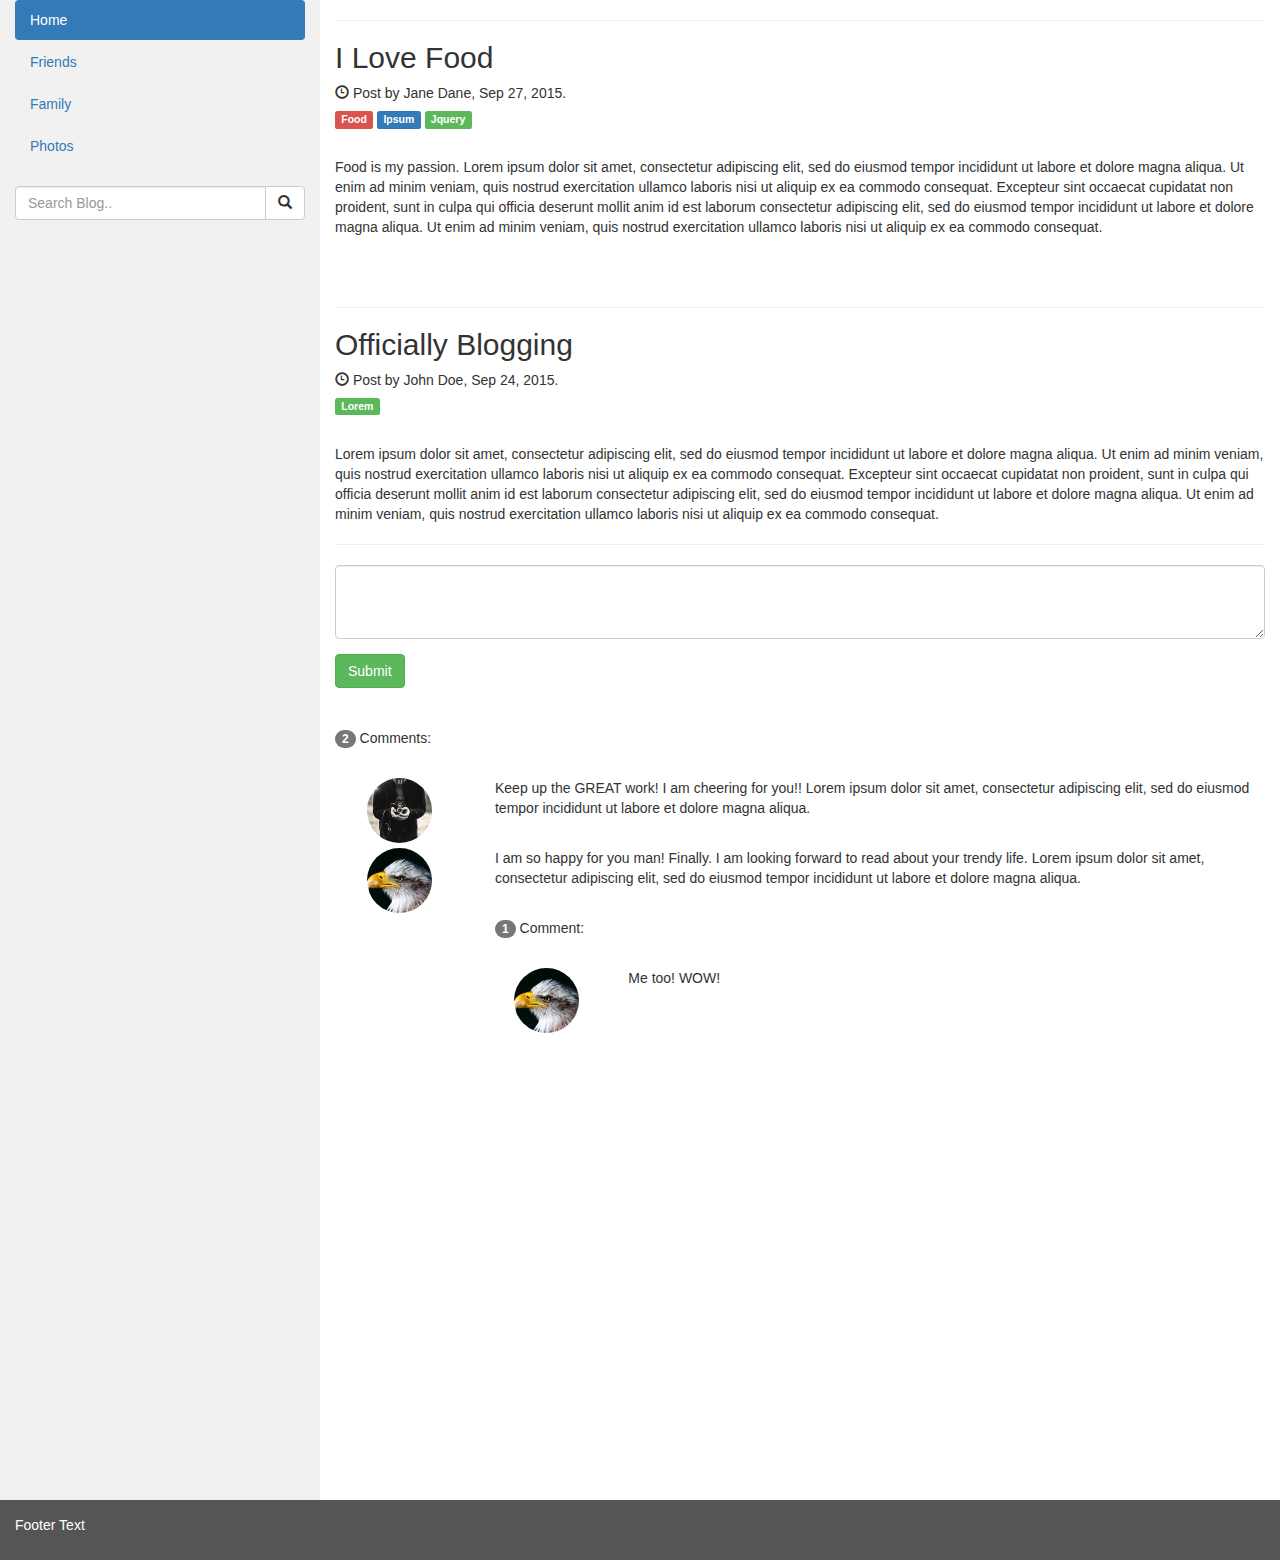
<file: exo-2/index.html>
<!DOCTYPE html>
<html lang="en">

<head>
    <title>Exercice 2</title>
    <meta charset="utf-8">
    <meta name="viewport" content="width=device-width, initial-scale=1">
    <link rel="stylesheet" href="https://maxcdn.bootstrapcdn.com/bootstrap/3.3.7/css/bootstrap.min.css">
    <link rel="stylesheet" href="index.css">
 
</head>

<body>
    <div class="container-fluid">
        <div class="row content">
            <div class="col-sm-3 sidenav">
                <h4 id="title">John's Blog</h4>
                <ul class="nav nav-pills nav-stacked">
                    <li class="active">
                        <a href="#section1">Home</a>
                    </li>
                    <li>
                        <a href="#section2">Friends</a>
                    </li>
                    <li>
                        <a href="#section3">Family</a>
                    </li>
                    <li>
                        <a href="#section3">Photos</a>
                    </li>
                </ul>
                <br>
                <div class="input-group">
                    <input type="text" class="form-control" placeholder="Search Blog..">
                    <span class="input-group-btn">
                        <button class="btn btn-default" type="button">
                            <span class="glyphicon glyphicon-search"></span>
                        </button>
                    </span>
                </div>
            </div>

            <div class="col-sm-9">
                <h4>
                    <small>RECENT POSTS</small>
                </h4>
                <hr>
                <h2>I Love Food</h2>
                <h5>
                    <span class="glyphicon glyphicon-time"></span> Post by Jane Dane, Sep 27, 2015.</h5>
                <h5>
                    <span class="label label-danger article">Food</span>
                    <span class="label label-primary">Ipsum</span>
                    <span class="label label-success">Jquery</span>
                </h5>
                <br>
                <p class="article intro">Food is my passion. Lorem ipsum dolor sit amet, consectetur adipiscing elit, sed do eiusmod tempor incididunt
                    ut labore et dolore magna aliqua. Ut enim ad minim veniam, quis nostrud exercitation ullamco laboris
                    nisi ut aliquip ex ea commodo consequat. Excepteur sint occaecat cupidatat non proident, sunt in culpa
                    qui officia deserunt mollit anim id est laborum consectetur adipiscing elit, sed do eiusmod tempor incididunt
                    ut labore et dolore magna aliqua. Ut enim ad minim veniam, quis nostrud exercitation ullamco laboris
                    nisi ut aliquip ex ea commodo consequat.</p>
                <br>
                <br>

                <h4>
                    <small>RECENT POSTS</small>
                </h4>
                <hr>
                <h2>Officially Blogging</h2>
                <h5>
                    <span class="glyphicon glyphicon-time"></span> Post by John Doe, Sep 24, 2015.</h5>
                <h5>
                    <span class="label label-success">Lorem</span>
                </h5>
                <br>
                <p>Lorem ipsum dolor sit amet, consectetur adipiscing elit, sed do eiusmod tempor incididunt ut labore et dolore
                    magna aliqua. Ut enim ad minim veniam, quis nostrud exercitation ullamco laboris nisi ut aliquip ex ea
                    commodo consequat. Excepteur sint occaecat cupidatat non proident, sunt in culpa qui officia deserunt
                    mollit anim id est laborum consectetur adipiscing elit, sed do eiusmod tempor incididunt ut labore et
                    dolore magna aliqua. Ut enim ad minim veniam, quis nostrud exercitation ullamco laboris nisi ut aliquip
                    ex ea commodo consequat.</p>
                <hr>

                <h4>Leave a Comment:</h4>
                <form role="form">
                    <div class="form-group">
                        <textarea class="form-control" rows="3" required></textarea>
                    </div>
                    <button type="submit" class="btn btn-success">Submit</button>
                </form>
                <br>
                <br>

                <p>
                    <span class="badge">2</span> Comments:</p>
                <br>

                <div class="row">
                    <div class="col-sm-2 text-center">
                        <img src="bandmember.jpg" class="img-circle" height="65" width="65" alt="Avatar">
                    </div>
                    <div class="col-sm-10">
                        <h4>Anja
                            <small>Sep 29, 2015, 9:12 PM</small>
                        </h4>
                        <p>Keep up the GREAT work! I am cheering for you!! Lorem ipsum dolor sit amet, consectetur adipiscing
                            elit, sed do eiusmod tempor incididunt ut labore et dolore magna aliqua.</p>
                        <br>
                    </div>
                    <div class="col-sm-2 text-center">
                        <img src="bird.jpg" class="img-circle" height="65" width="65" alt="Avatar">
                    </div>
                    <div class="col-sm-10">
                        <h4>John Row
                            <small>Sep 25, 2015, 8:25 PM</small>
                        </h4>
                        <p class="intro">I am so happy for you man! Finally. I am looking forward to read about your trendy life. Lorem ipsum
                            dolor sit amet, consectetur adipiscing elit, sed do eiusmod tempor incididunt ut labore et dolore
                            magna aliqua.</p>
                        <br>
                        <p>
                            <span class="badge">1</span> Comment:</p>
                        <br>
                        <div class="row">
                            <div class="col-sm-2 text-center">
                                <img src="bird.jpg" class="img-circle" height="65" width="65" alt="Avatar">
                            </div>
                            <div class="col-xs-10">
                                <h4>Nested Bro
                                    <small>Sep 25, 2015, 8:28 PM</small>
                                </h4>
                                <p>Me too! WOW!</p>
                                <br>
                            </div>
                        </div>
                    </div>
                </div>
            </div>
        </div>
    </div>

    <footer class="container-fluid">
        <p>Footer Text</p>
    </footer>
    <script src="https://ajax.googleapis.com/ajax/libs/jquery/3.2.1/jquery.min.js"></script>
    <script src="https://maxcdn.bootstrapcdn.com/bootstrap/3.3.7/js/bootstrap.min.js"></script>
    <script src="script.js"></script>
</body>

</html>
</file>
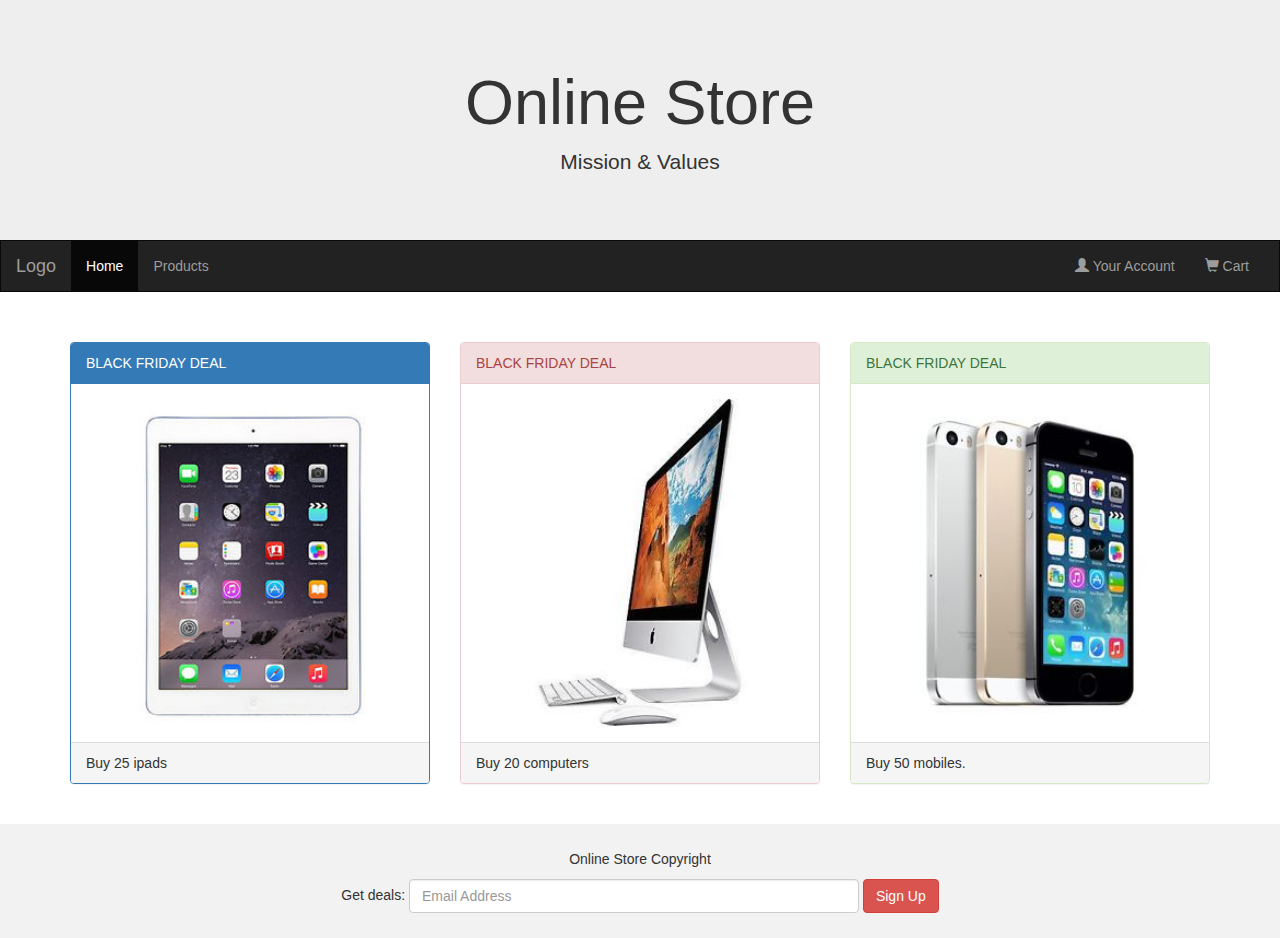
<file: exo-4/index.html>
<!DOCTYPE html>
<html lang="en">

<head>
    <title>Exercice 4</title>
    <meta charset="utf-8">
    <meta name="viewport" content="width=device-width, initial-scale=1">
    <link rel="stylesheet" href="https://maxcdn.bootstrapcdn.com/bootstrap/3.3.7/css/bootstrap.min.css">
    <link rel="stylesheet" href="index.css">

</head>

<body>

    <div class="jumbotron">
        <div class="container text-center">
            <h1>Online Store</h1>
            <p>Mission & Values</p>
        </div>
    </div>

    <nav class="navbar navbar-inverse">
        <div class="container-fluid">
            <div class="navbar-header">
                <button type="button" class="navbar-toggle" data-toggle="collapse" data-target="#myNavbar">
                    <span class="icon-bar"></span>
                    <span class="icon-bar"></span>
                    <span class="icon-bar"></span>
                </button>
                <a class="navbar-brand" href="#">Logo</a>
            </div>
            <div class="collapse navbar-collapse" id="myNavbar">
                <ul class="nav navbar-nav">
                    <li class="active">
                        <a href="#">Home</a>
                    </li>
                    <li>
                        <a href="#">Products</a>
                    </li>
                </ul>
                <ul class="nav navbar-nav navbar-right">
                    <li>
                        <a href="#">
                            <span class="glyphicon glyphicon-user"></span> Your Account</a>
                    </li>
                    <li>
                        <a href="#">
                            <span class="glyphicon glyphicon-shopping-cart"></span> Cart</a>
                    </li>
                </ul>
            </div>
        </div>
    </nav>

    <div class="container">
        <div class="row">
            <div class="col-sm-4">
                <div class="panel panel-primary">
                    <div class="panel-heading">BLACK FRIDAY DEAL</div>
                    <div class="panel-body">
                        <img src="ipad.jpg" class="img-responsive" style="width:100%" id= ipad alt="Image">
                    </div>
                    <div class="panel-footer">Buy 25 ipads</div>
                </div>
            </div>
            <div class="col-sm-4">
                <div class="panel panel-danger">
                    <div class="panel-heading">BLACK FRIDAY DEAL</div>
                    <div class="panel-body">
                        <img src="computer.jpeg" class="img-responsive" style="width:100%" id= computer alt="Image">
                    </div>
                    <div class="panel-footer">Buy 20 computers</div>
                </div>
            </div>
            <div class="col-sm-4">
                <div class="panel panel-success">
                    <div class="panel-heading">BLACK FRIDAY DEAL</div>
                    <div class="panel-body">
                        <img src="iphone.jpg" class="img-responsive" style="width:100%" id= mobile alt="Image">
                    </div>
                    <div class="panel-footer">Buy 50 mobiles.</div>
                </div>
            </div>
        </div>
    </div>
    <br>

    <footer class="container-fluid text-center">
        <p>Online Store Copyright</p>
        <form class="form-inline">Get deals:
            <input type="email" class="form-control" size="50" placeholder="Email Address">
            <button type="button" class="btn btn-danger">Sign Up</button>
        </form>
    </footer>
    <script src="https://ajax.googleapis.com/ajax/libs/jquery/3.2.1/jquery.min.js"></script>
    <script src="https://maxcdn.bootstrapcdn.com/bootstrap/3.3.7/js/bootstrap.min.js"></script>
    <script src ="script.js"></script>

</body>

</html>
</file>
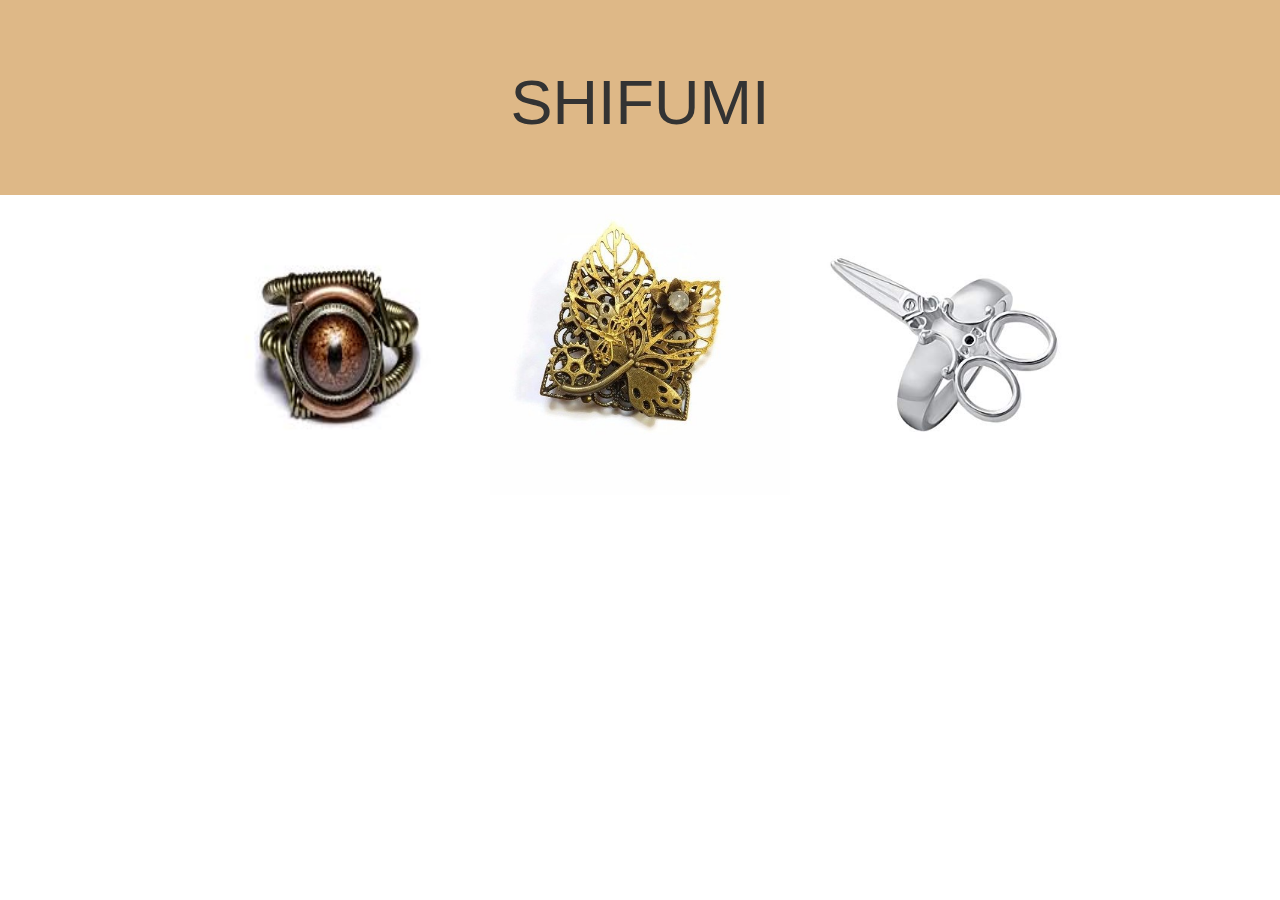
<file: exo-5/index.html>
<!DOCTYPE html>
<html>

<head>
    <title>shifumi</title>
    <meta charset="utf-8">
    <meta name="viewport" content="width=device-width, initial-scale=1">
    <!-- Latest compiled and minified CSS -->
    <link rel="stylesheet" href="https://maxcdn.bootstrapcdn.com/bootstrap/3.3.7/css/bootstrap.min.css"
        integrity="sha384-BVYiiSIFeK1dGmJRAkycuHAHRg32OmUcww7on3RYdg4Va+PmSTsz/K68vbdEjh4u" crossorigin="anonymous">
    <link rel="stylesheet" href="index.css">

</head>

<body>
    <div class="jumbotron">
        <div class="container text-center">
            <h1>SHIFUMI</h1>

        </div>
    </div>

    <div class="col-sm-12 text-center">

        <section class="images">
            <img src="pierre.jpg"  class="img" id="pierre" height="300" width="300" alt="Pierre">
           
            <img src="feuille.jpg" class="img" id="feuille" height="300" width="300" alt="Pierre">
    
            <img src="ciseaux.jpg" class="img" id="ciseaux" height="300" width="300" alt="Pierre">
            
        </section>
 
    </div>
    <script src="https://ajax.googleapis.com/ajax/libs/jquery/3.2.1/jquery.min.js"></script>
    <script src="https://maxcdn.bootstrapcdn.com/bootstrap/3.3.7/js/bootstrap.min.js"></script>
    <script src ="script.js"></script>

</body>

</html>
</file>
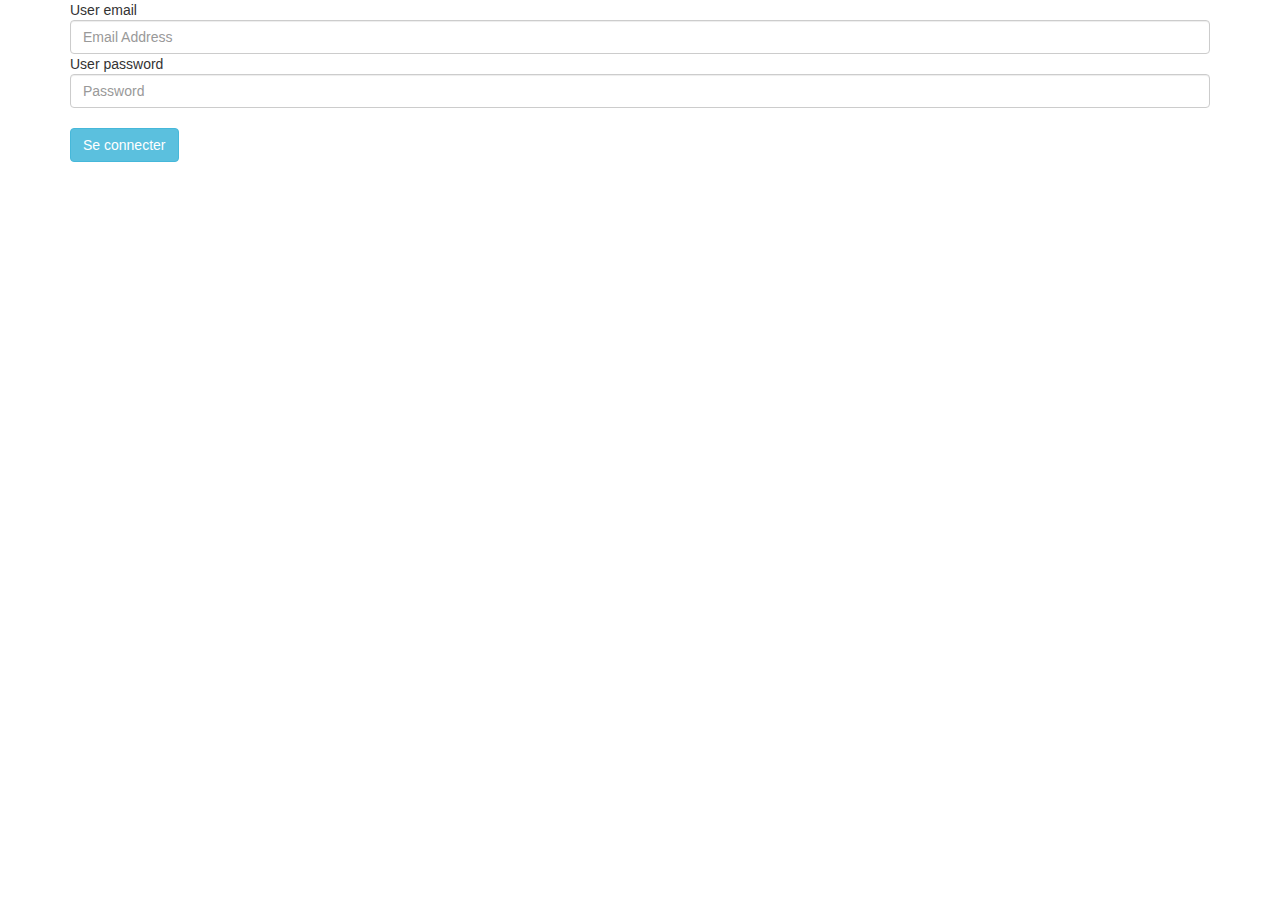
<file: exo-6/index.html>
<!DOCTYPE html>
<html>

<head>
    <meta charset="utf-8">
    <!-- Latest compiled and minified CSS -->
    <link rel="stylesheet" href="https://maxcdn.bootstrapcdn.com/bootstrap/3.3.7/css/bootstrap.min.css"
        integrity="sha384-BVYiiSIFeK1dGmJRAkycuHAHRg32OmUcww7on3RYdg4Va+PmSTsz/K68vbdEjh4u" crossorigin="anonymous">
 
</head>

<body>
    <div class="container">
        <form class="form-connexion">
            <span>User email</span>
            <input type="email" class="form-control" id="email" size="50" placeholder="Email Address">
            <span>User password</span>
            <input type="password" class="form-control" id="password" name="password" placeholder="Password">
            </br>
            <button type="button" class="btn btn-info" id=connexion>Se connecter</button>

        </form>
    </div>

    <script src="https://ajax.googleapis.com/ajax/libs/jquery/3.2.1/jquery.min.js"></script>
    <script src="https://maxcdn.bootstrapcdn.com/bootstrap/3.3.7/js/bootstrap.min.js"></script>
    <script src ="script.js"></script>
</body>

</html>
</file>
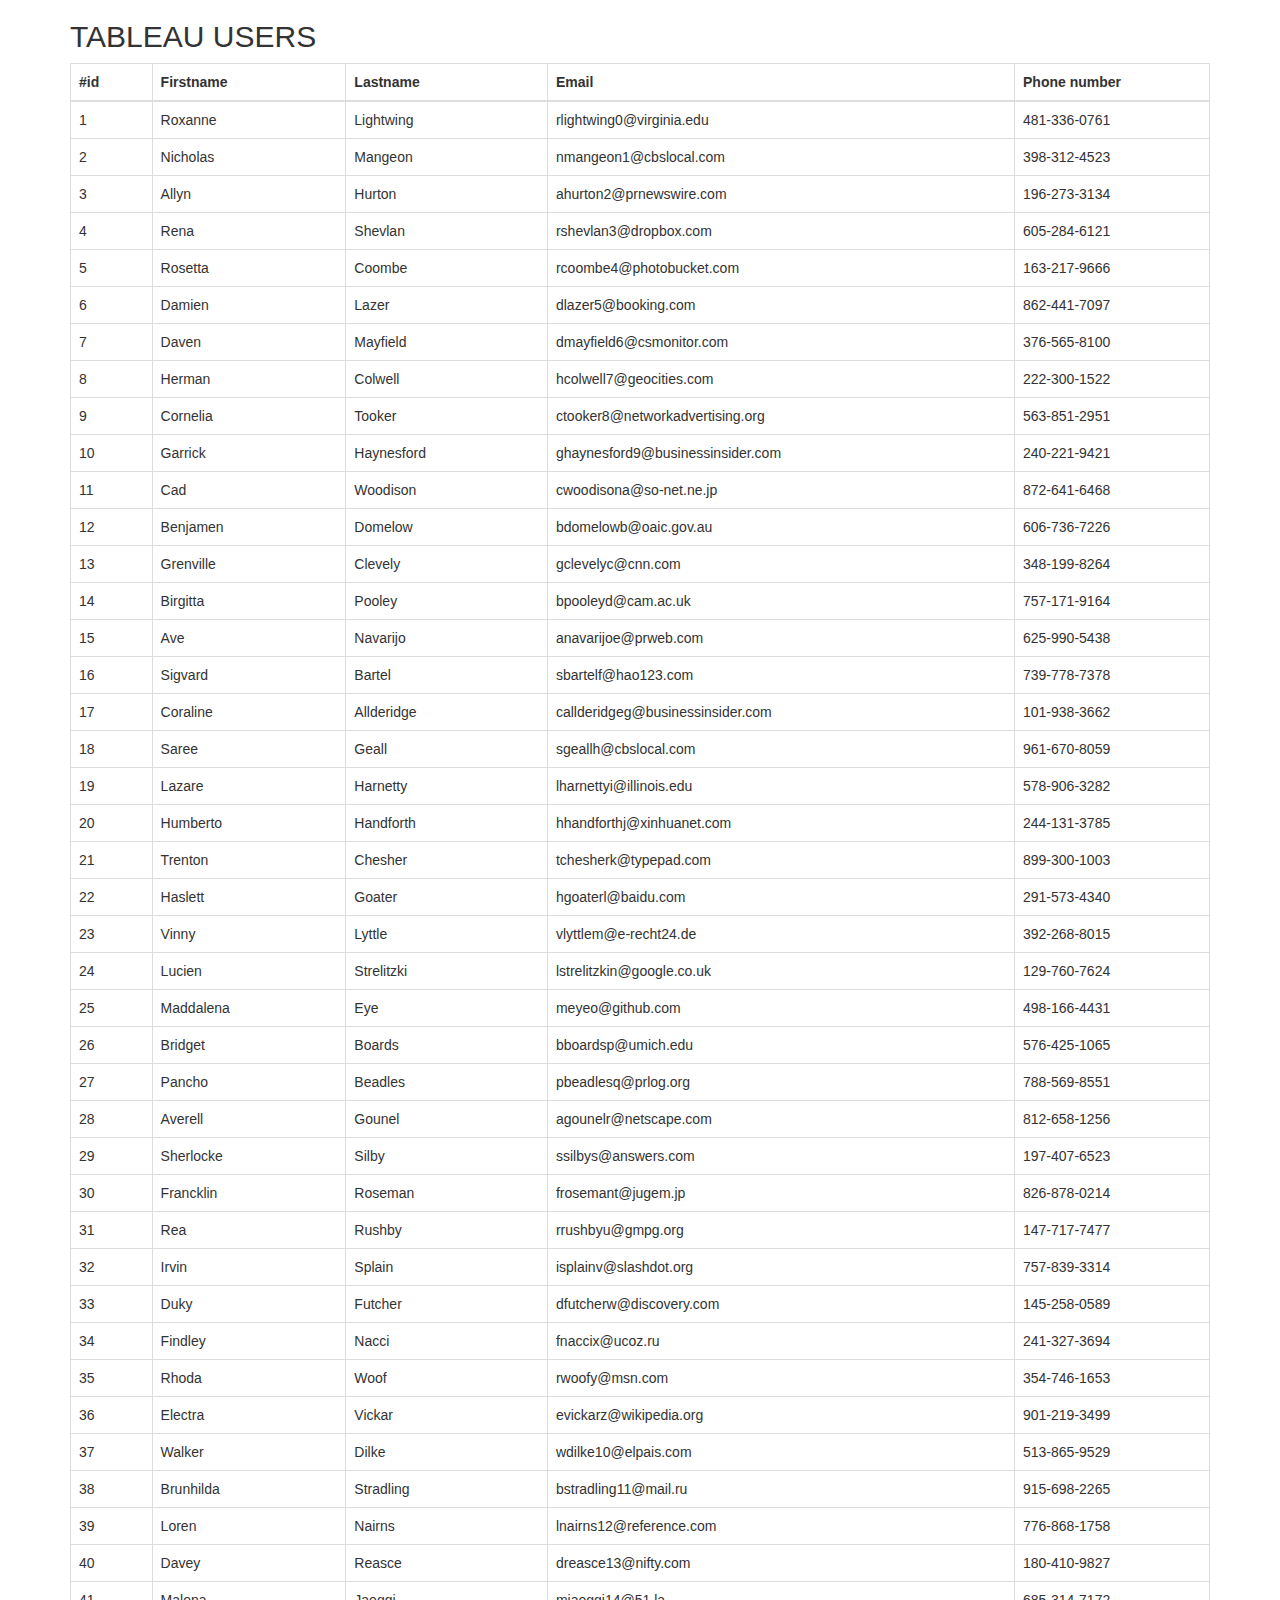
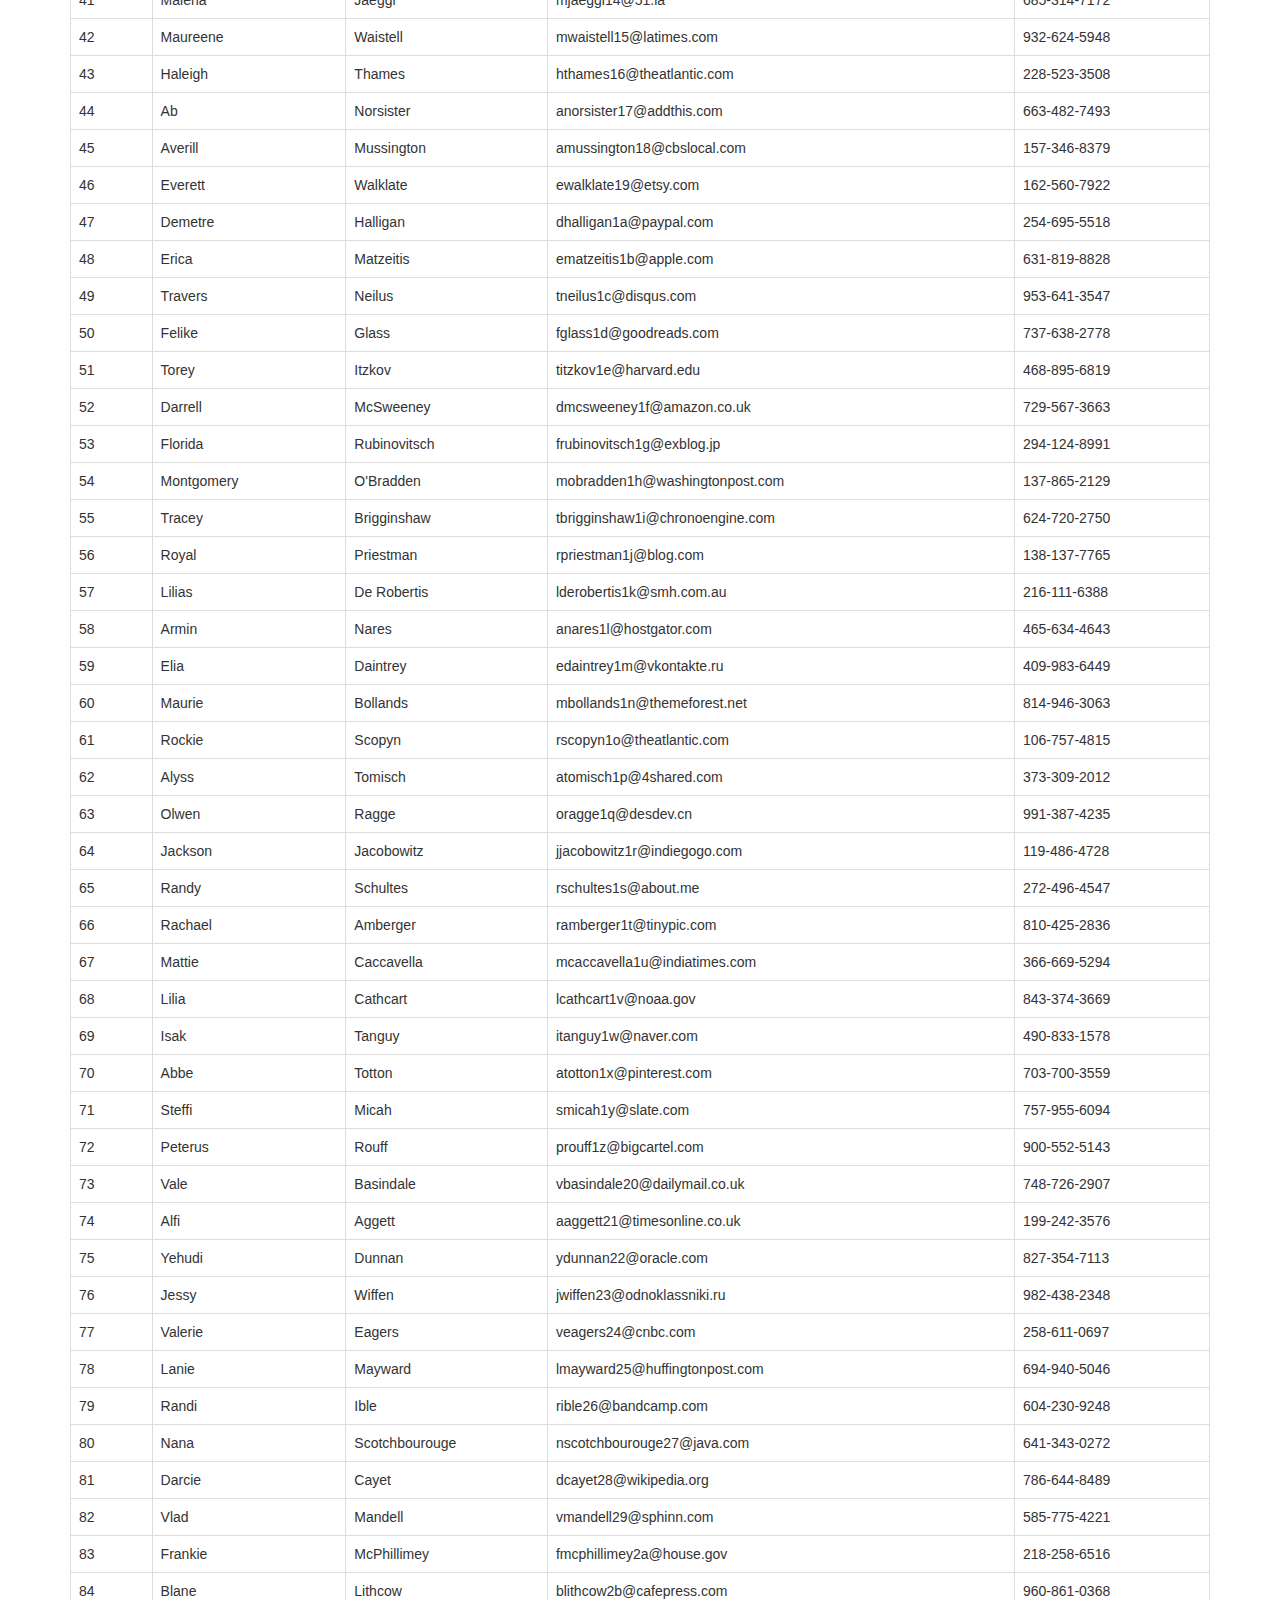
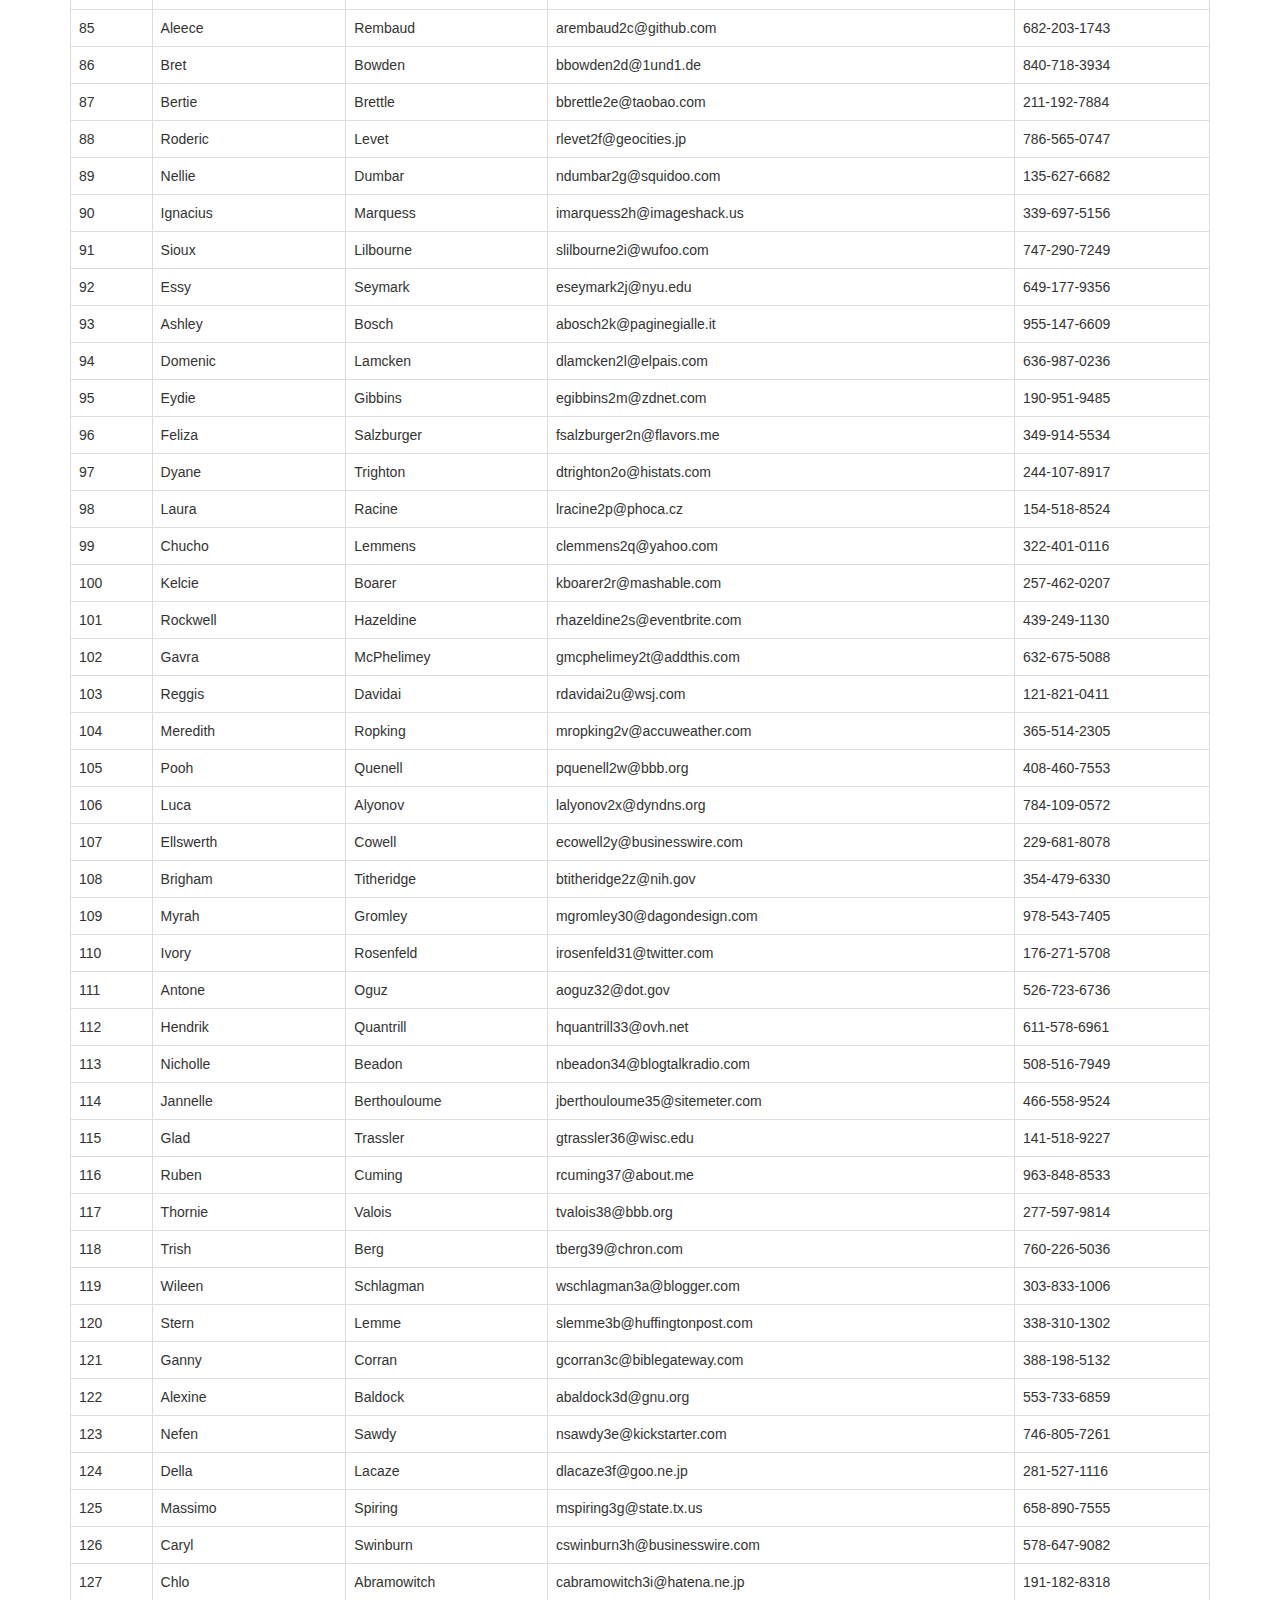
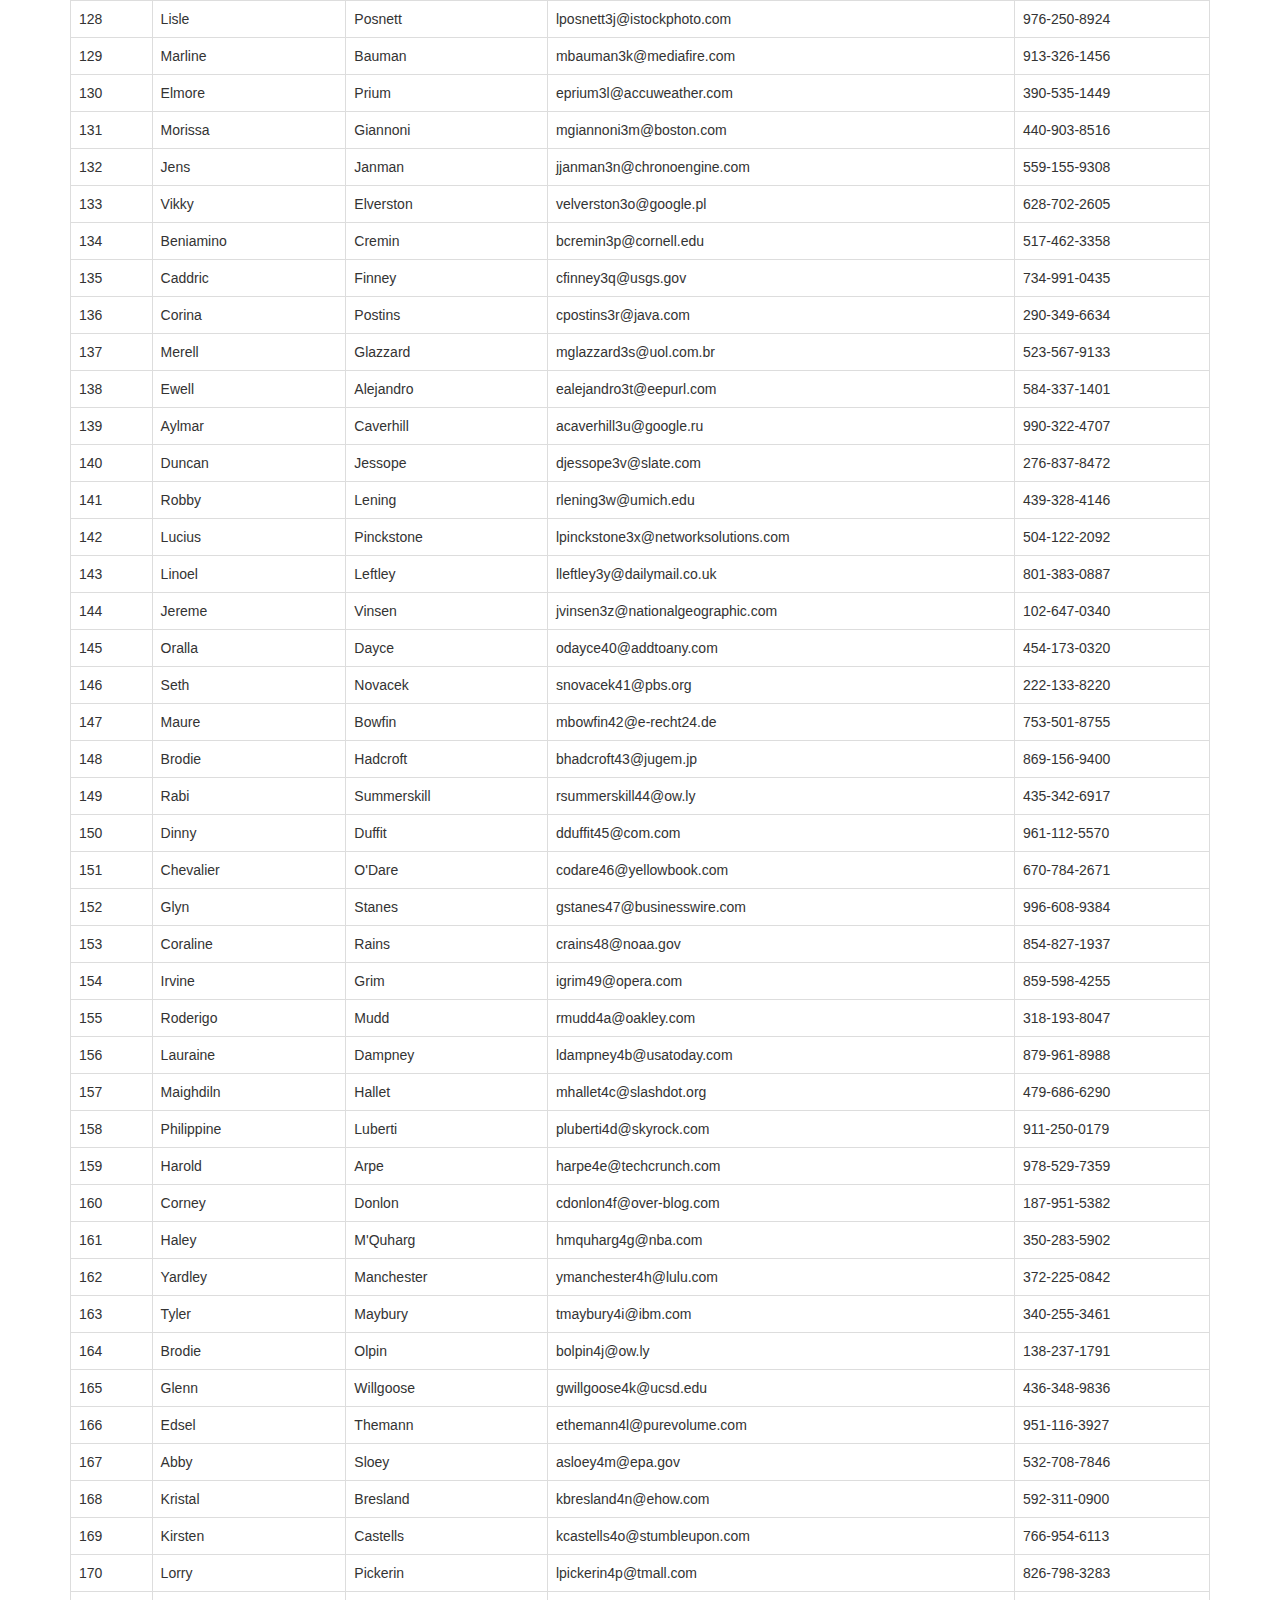
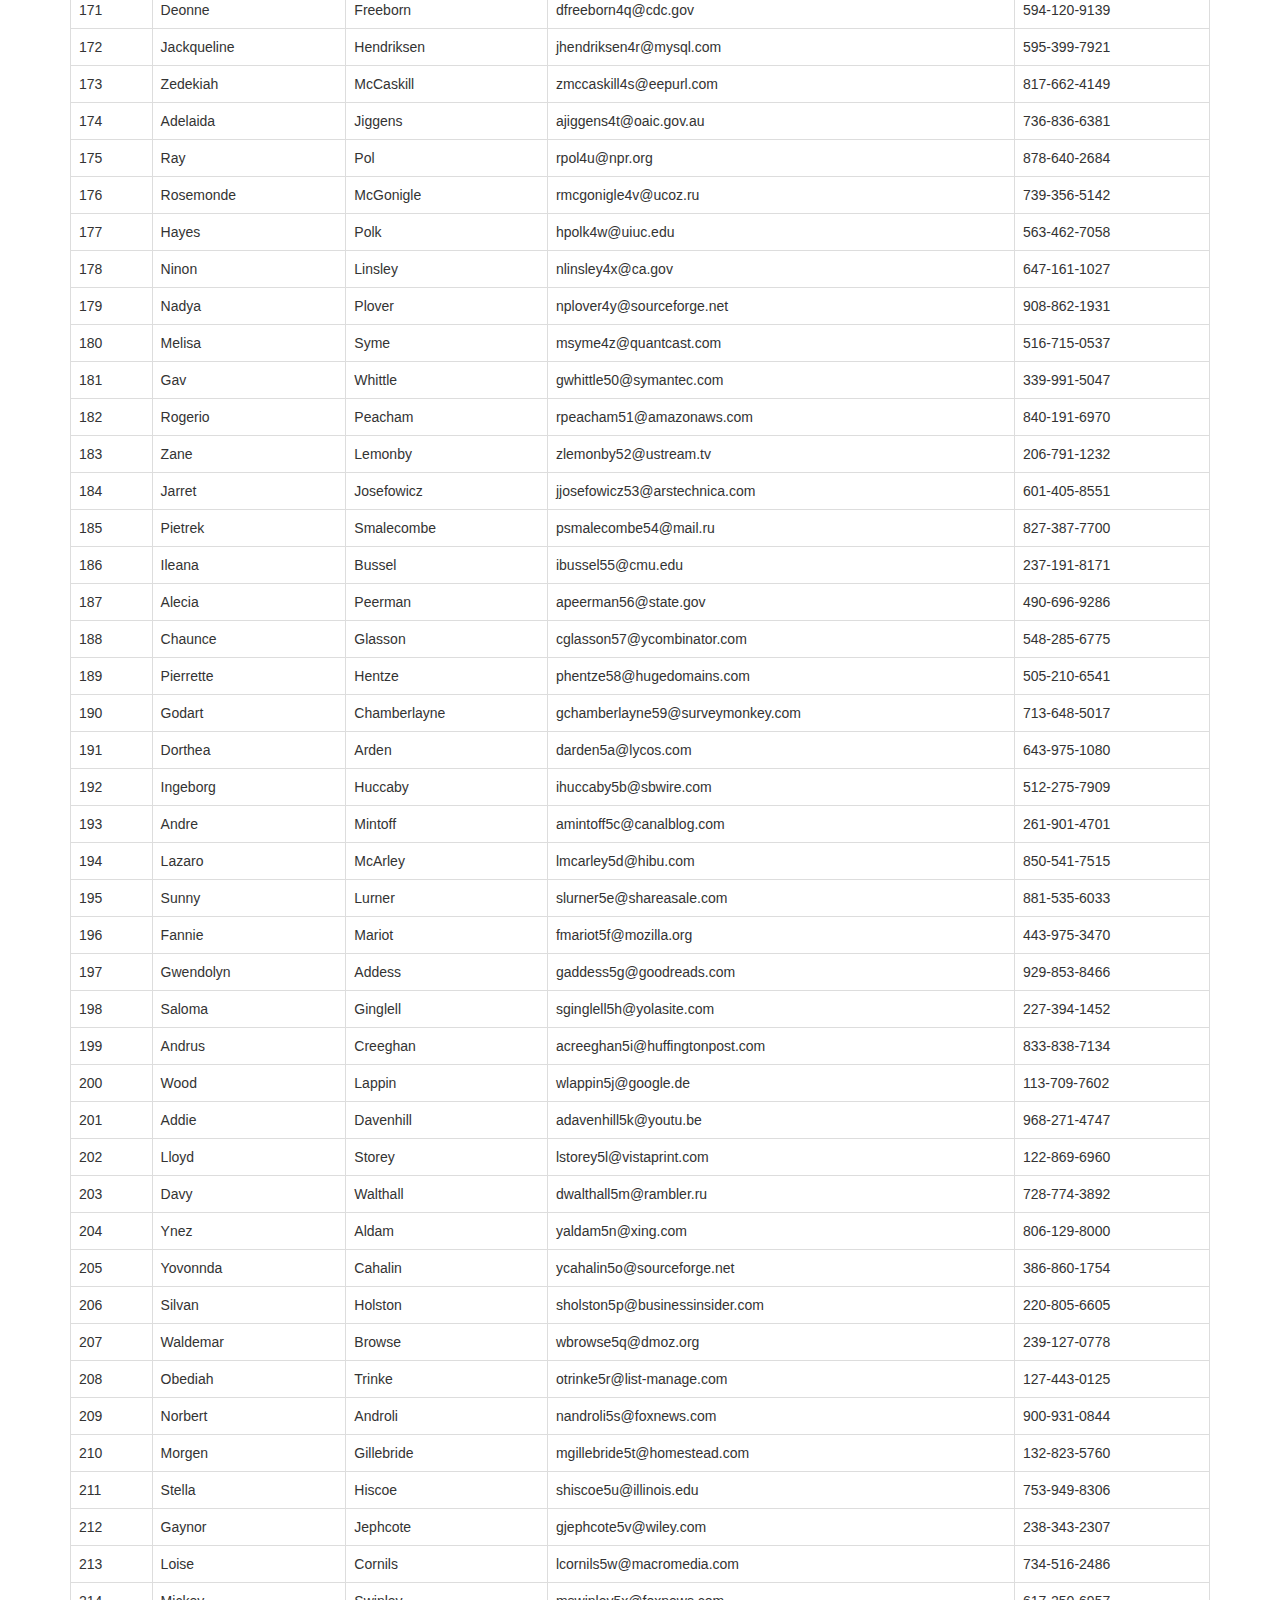
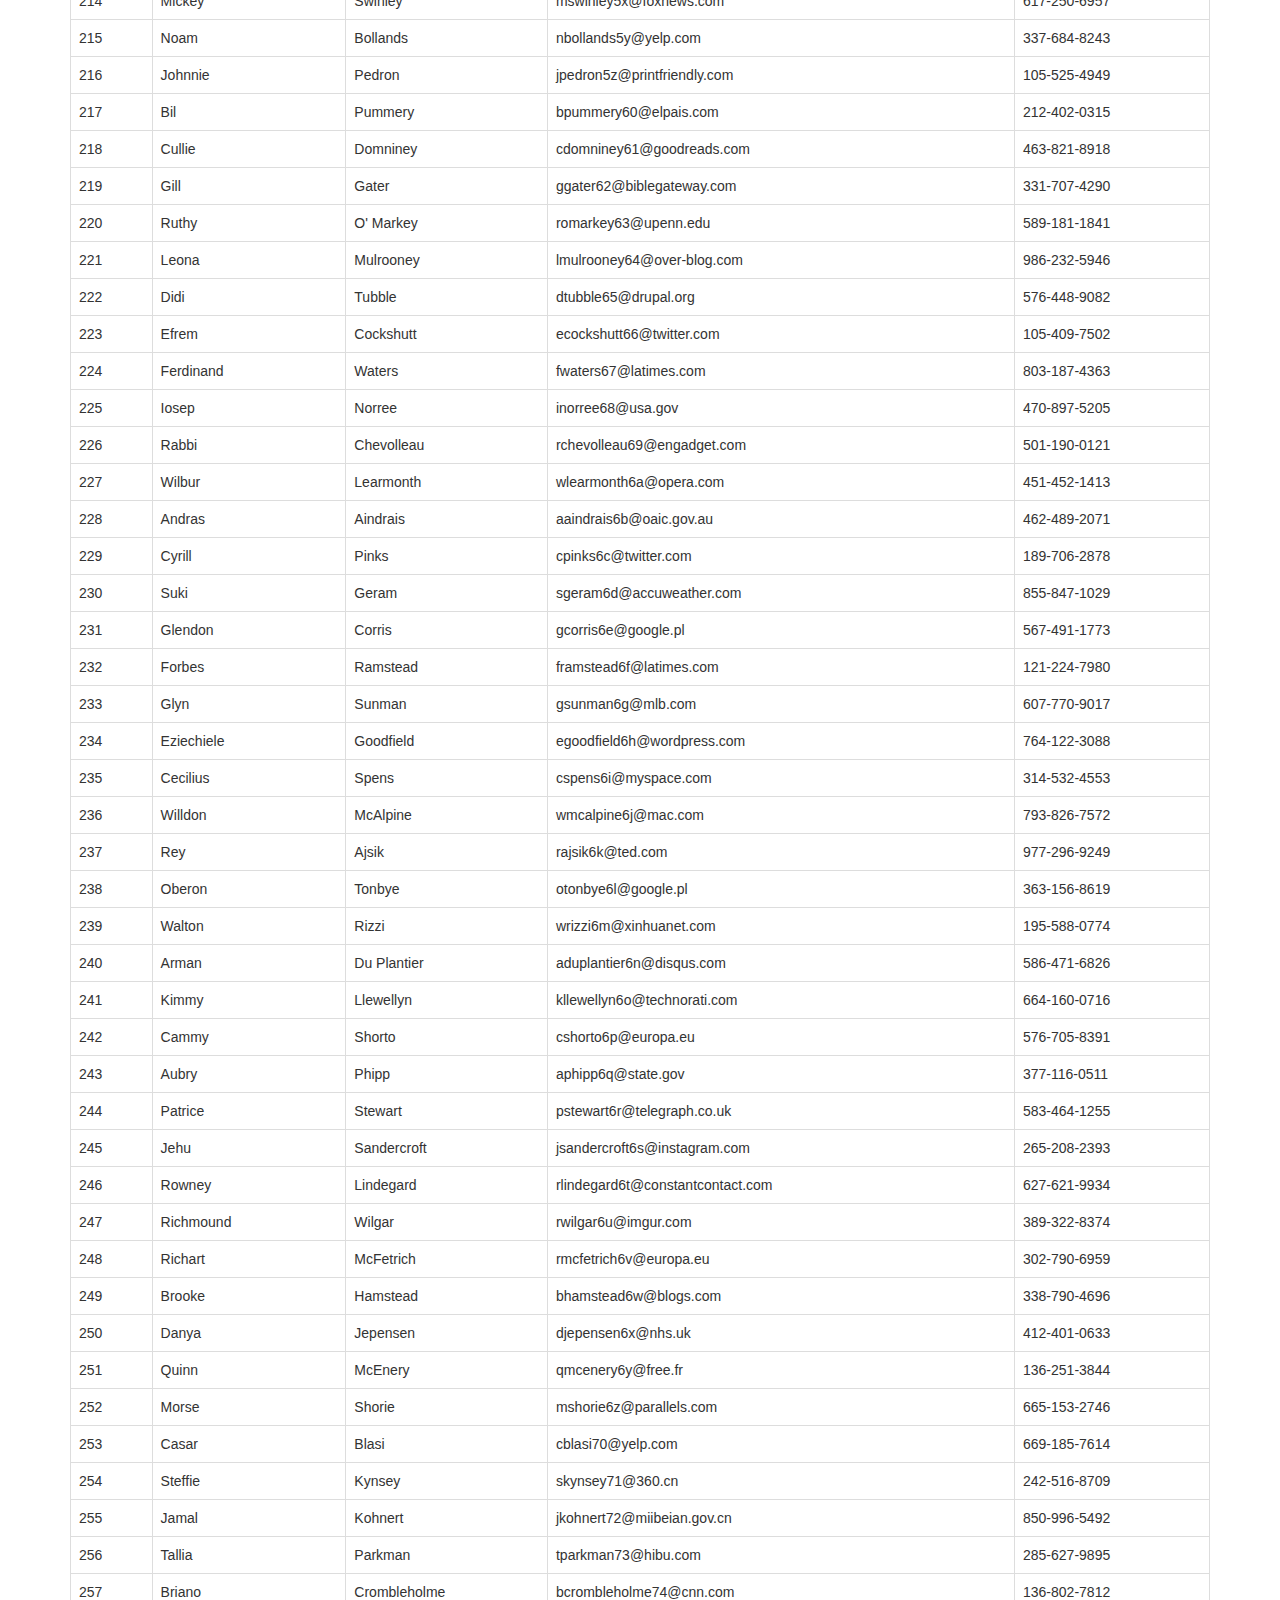
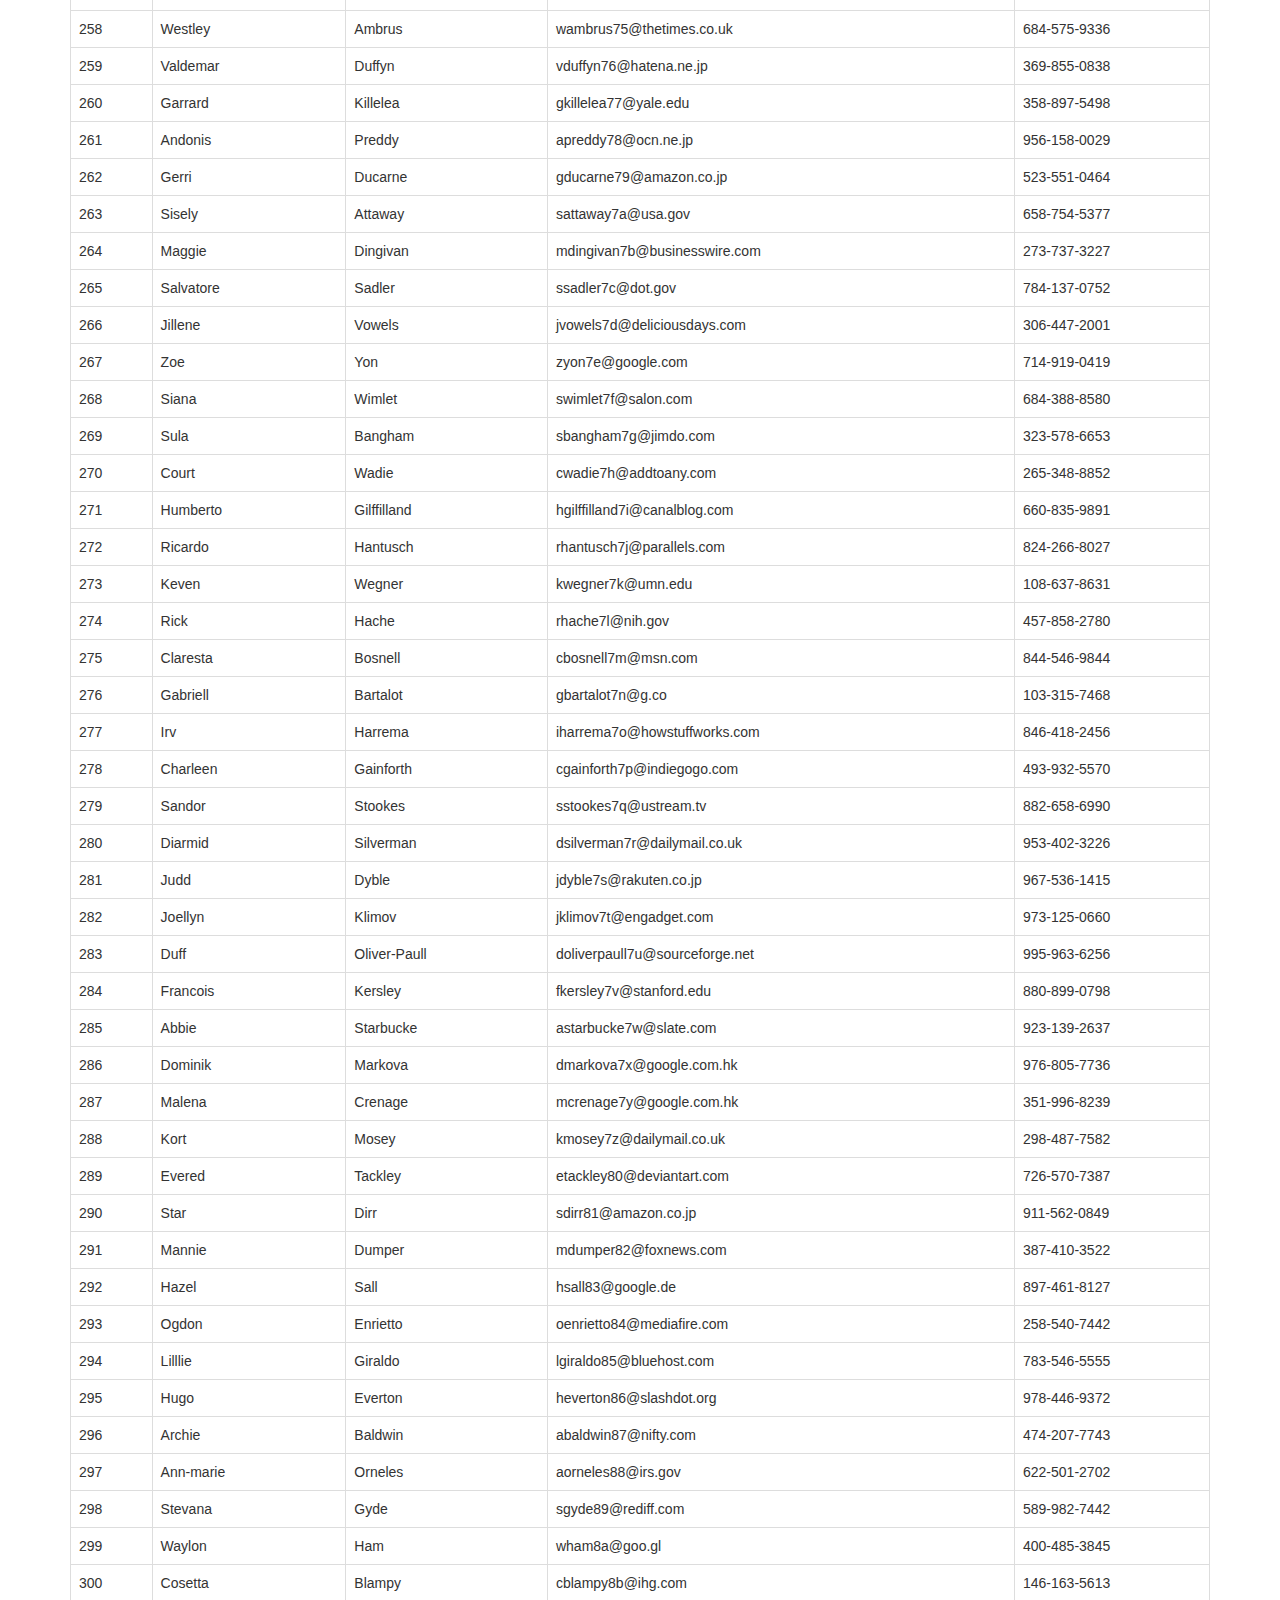
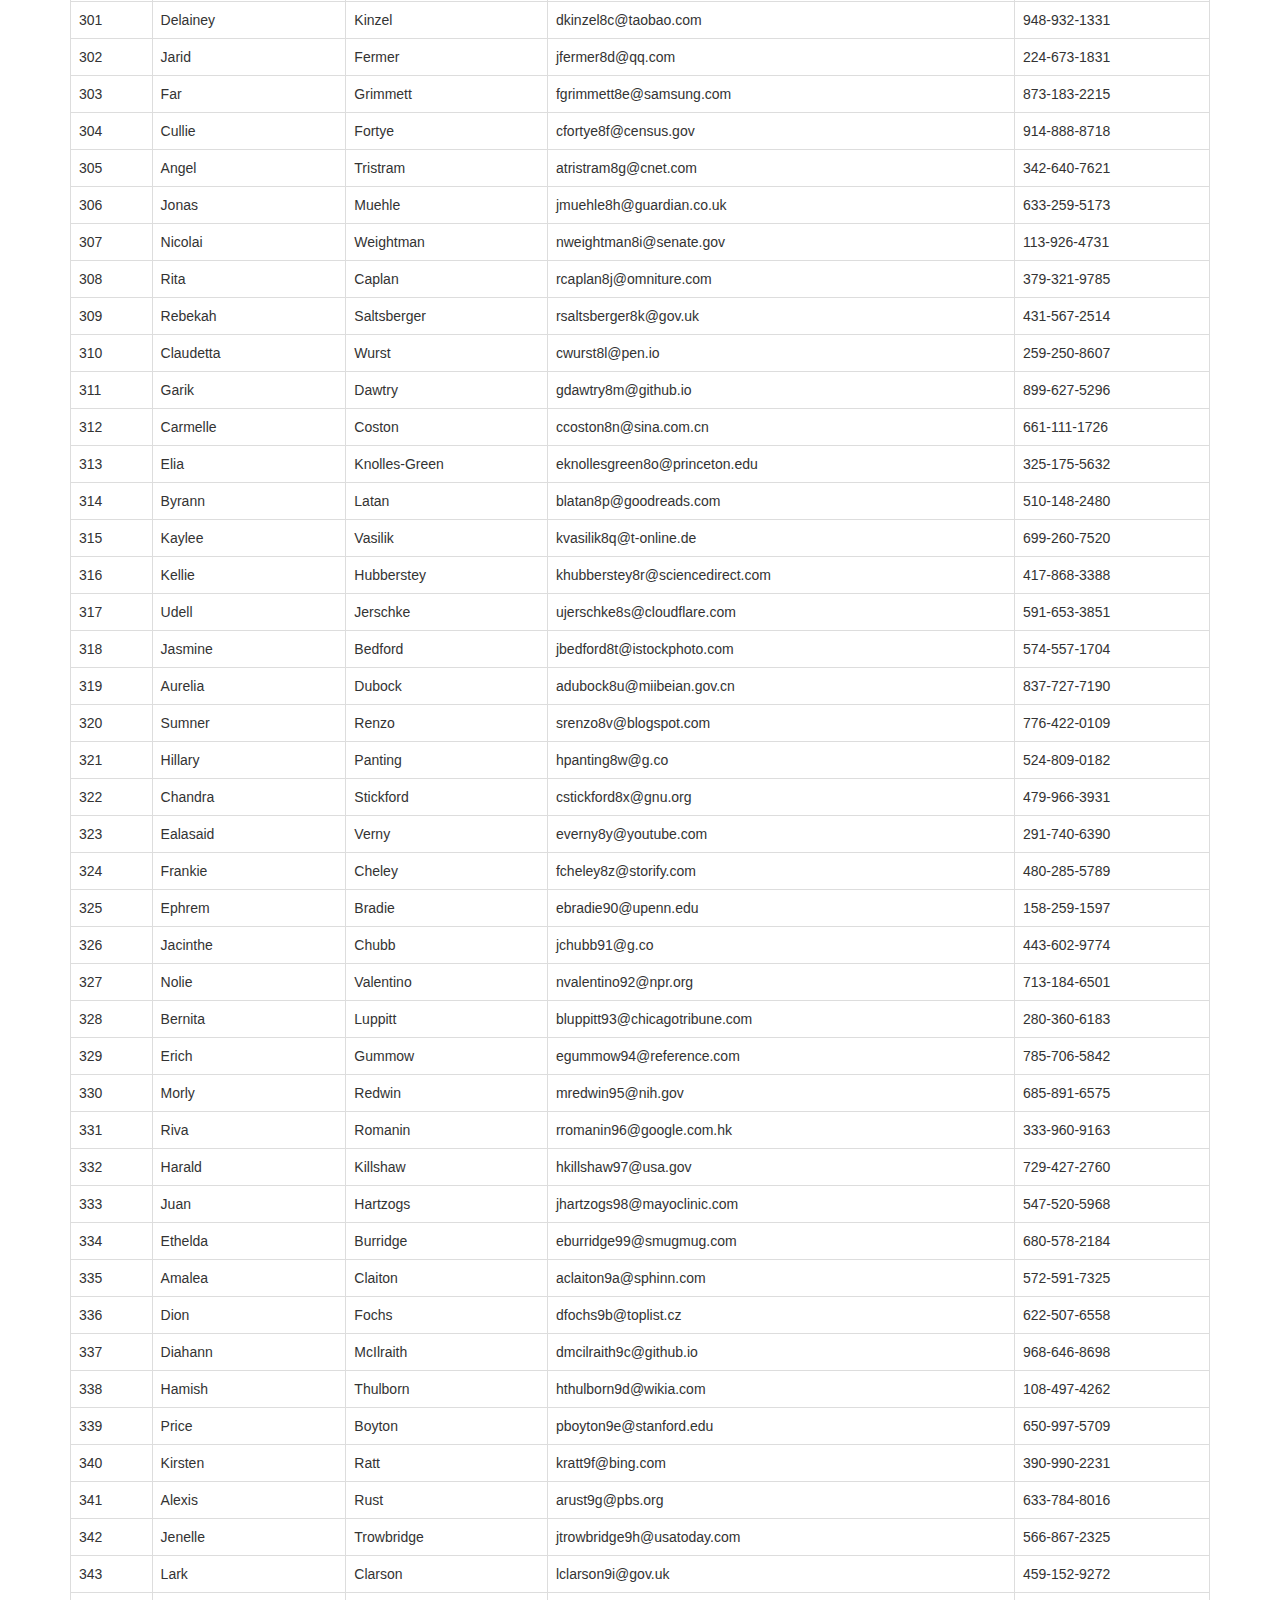
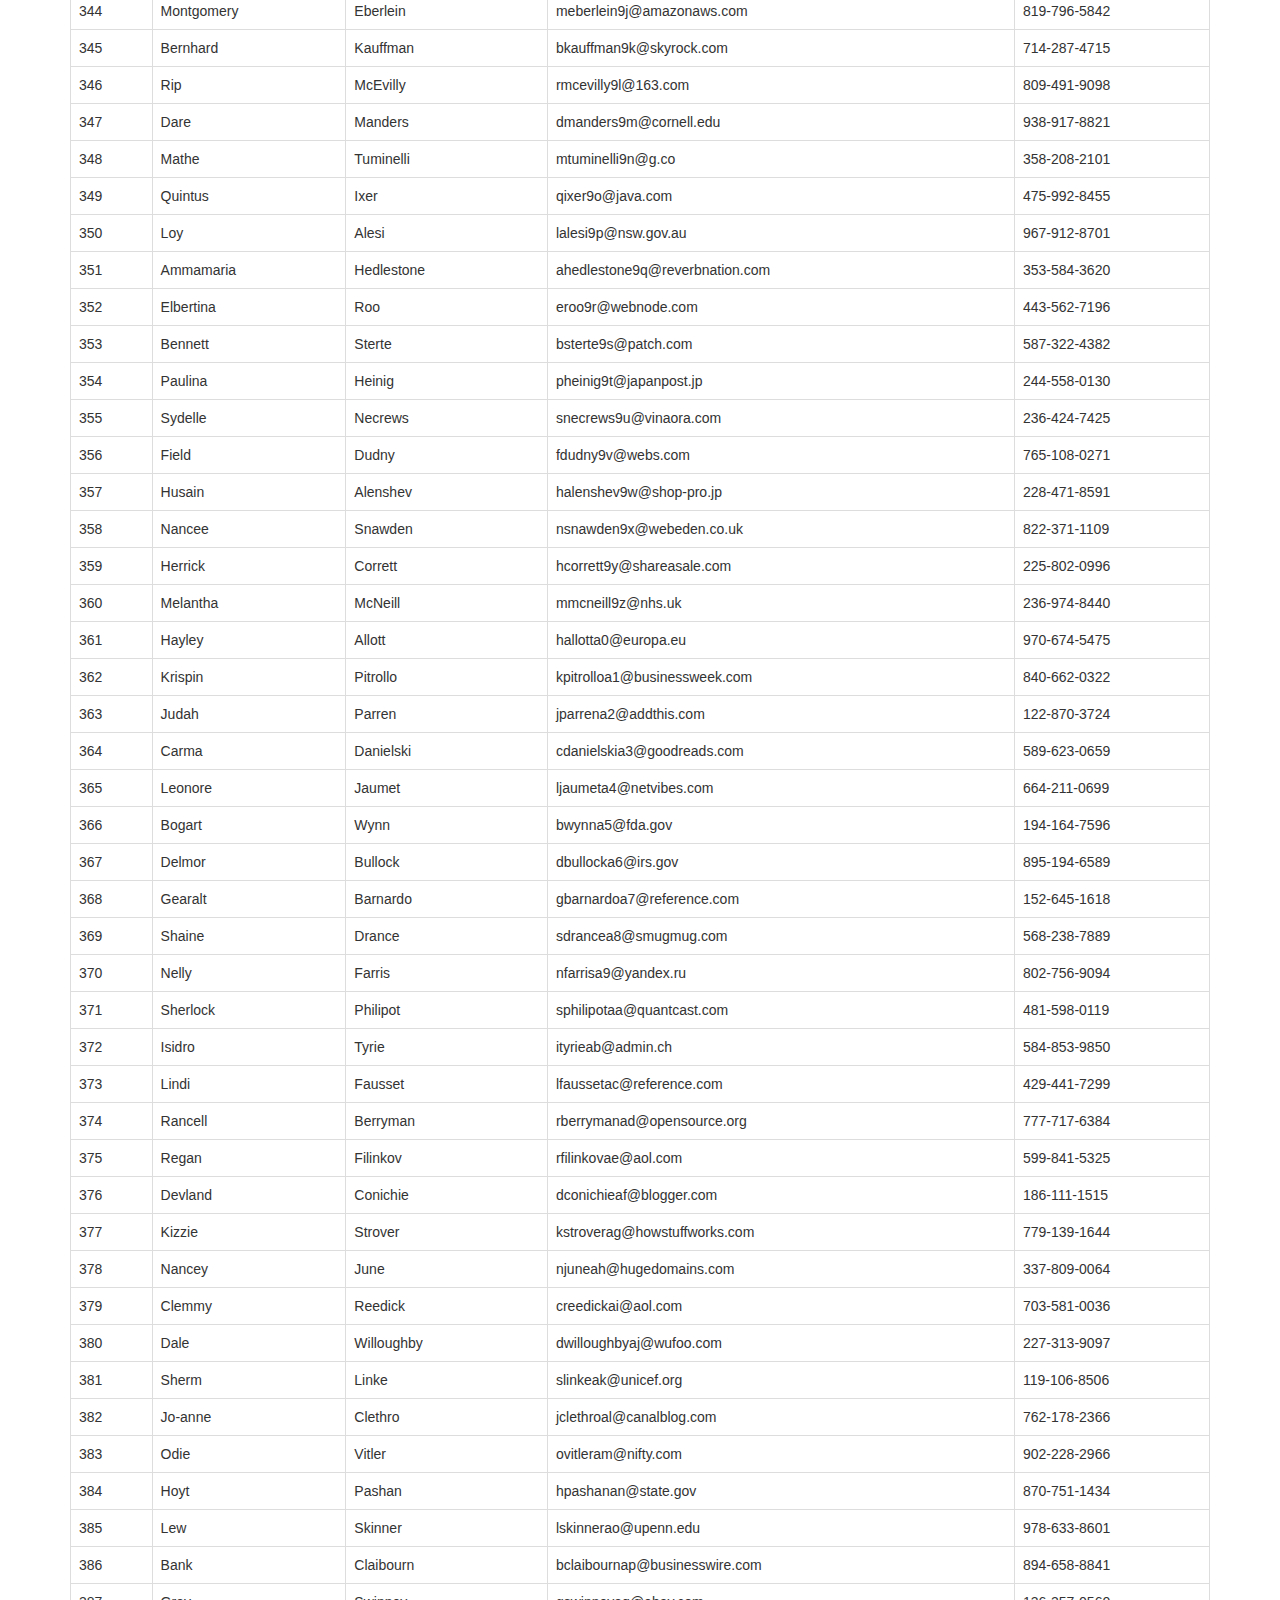
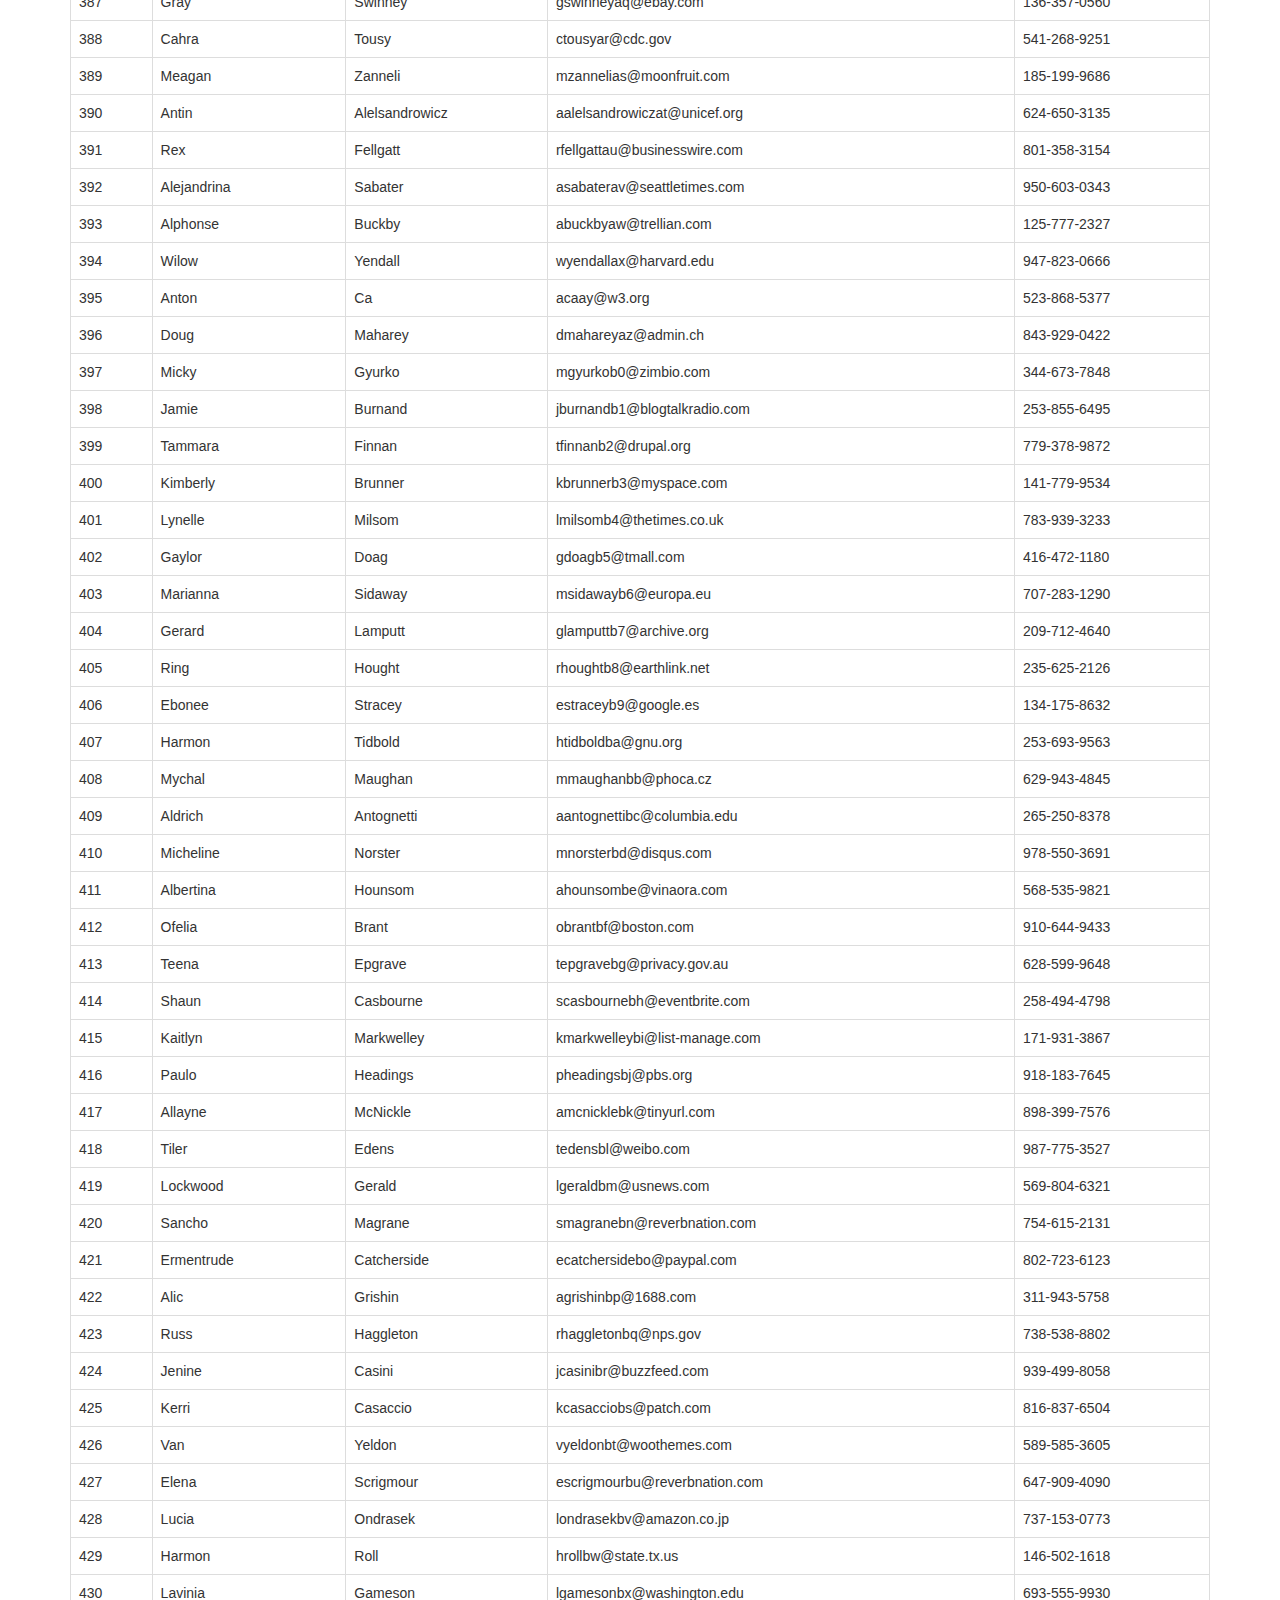
<file: exo-7/index.html>
<!DOCTYPE html>
<html>

<head>
    <meta charset="utf-8">
    <!-- Latest compiled and minified CSS -->
    <link rel="stylesheet" href="https://maxcdn.bootstrapcdn.com/bootstrap/3.3.7/css/bootstrap.min.css"
        integrity="sha384-BVYiiSIFeK1dGmJRAkycuHAHRg32OmUcww7on3RYdg4Va+PmSTsz/K68vbdEjh4u" crossorigin="anonymous">

</head>

<body>
    <div class="container">

        <h2>TABLEAU USERS</h2>

        <table class="table table-bordered">
            <thead>
                <tr>
                    <th>#id</th>
                    <th>Firstname</th>
                    <th>Lastname</th>
                    <th>Email</th>
                    <th>Phone number</th>
                </tr>
            </thead>
            <tbody>
               
            </tbody>
        </table>
    </div>



    <script src="https://ajax.googleapis.com/ajax/libs/jquery/3.2.1/jquery.min.js"></script>
    <script src="https://maxcdn.bootstrapcdn.com/bootstrap/3.3.7/js/bootstrap.min.js"></script>
    <script type="text/javascript" src="DATA.js"></script>
    <script src="script.js"></script>
</body>

</html>
</file>
<file: exo-2/index.css>
/* Set height of the grid so .sidenav can be 100% (adjust if needed) */

 .row.content {
     height: 1500px
 }
 /* Set gray background color and 100% height */

 .sidenav {
     background-color: #f1f1f1;
     height: 100%;
 }
 /* Set black background color, white text and some padding */

 footer {
     background-color: #555;
     color: white;
     padding: 15px;
 }
 /* On small screens, set height to 'auto' for sidenav and grid */

 @media screen and (max-width: 767px) {
     .sidenav {
         height: auto;
         padding: 15px;
     }
     .row.content {
         height: auto;
     }
 }
</file>
<file: exo-4/index.css>
/* Remove the navbar's default rounded borders and increase the bottom margin */

        .navbar {
            margin-bottom: 50px;
            border-radius: 0;
        }
        /* Remove the jumbotron's default bottom margin */

        .jumbotron {
            margin-bottom: 0;
        }
        /* Add a gray background color and some padding to the footer */

        footer {
            background-color: #f2f2f2;
            padding: 25px;
        }
</file>
<file: exo-5/index.css>
.jumbotron {
    margin-bottom: 0;
    background-color: burlywood;
}
</file>
